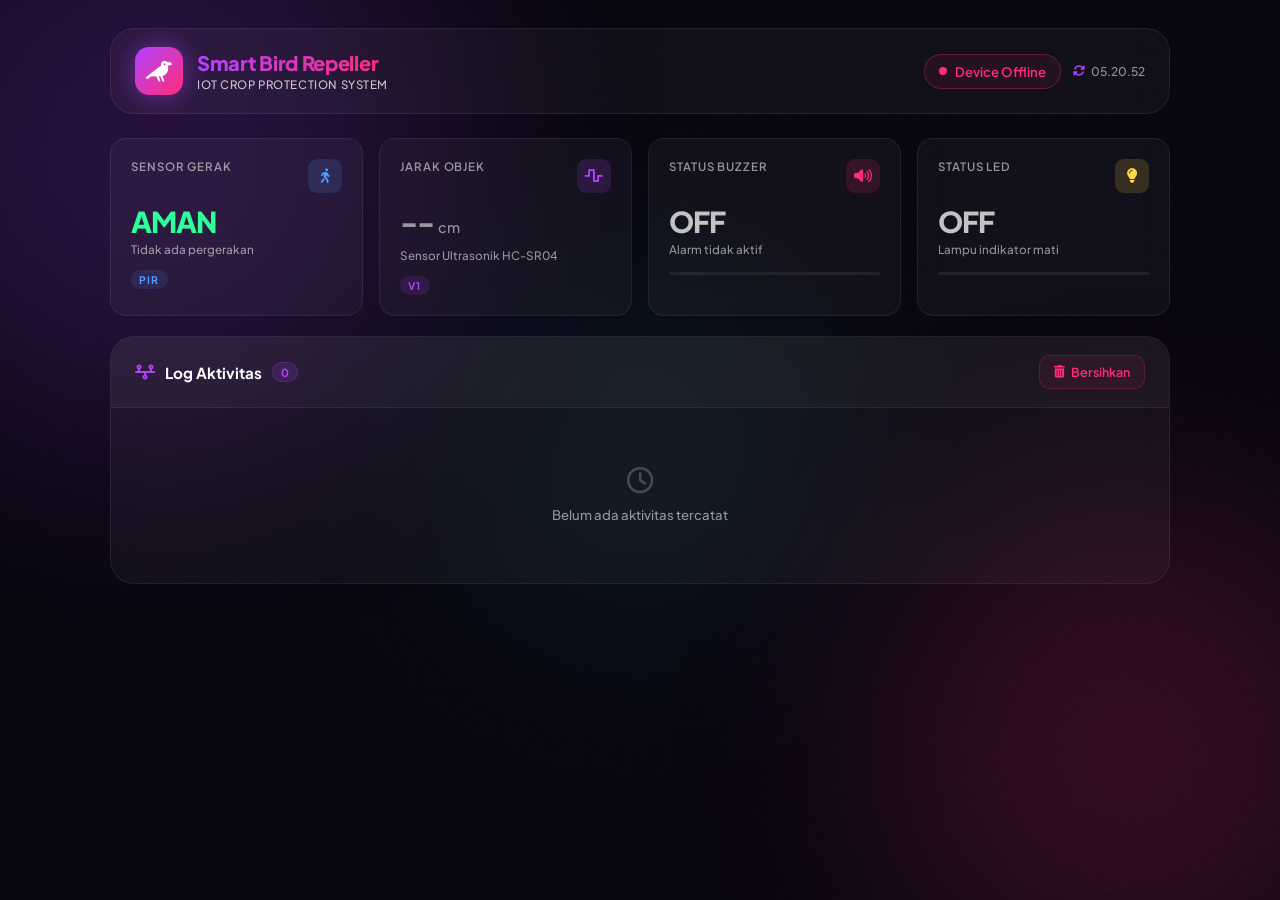
<file: index.html>
<!DOCTYPE html>
<html lang="id">
<head>
    <meta charset="UTF-8">
    <meta name="viewport" content="width=device-width, initial-scale=1.0">
    <title>Smart Bird Repeller | Dashboard</title>
    <meta name="description" content="Dashboard monitoring real-time sistem pengusir burung berbasis IoT dengan ESP32 dan Blynk Cloud.">

    <!-- Google Fonts: Plus Jakarta Sans -->
    <link rel="preconnect" href="https://fonts.googleapis.com">
    <link rel="preconnect" href="https://fonts.gstatic.com" crossorigin>
    <link href="https://fonts.googleapis.com/css2?family=Plus+Jakarta+Sans:wght@300;400;500;600;700;800&display=swap" rel="stylesheet">

    <!-- Font Awesome -->
    <link rel="stylesheet" href="https://cdnjs.cloudflare.com/ajax/libs/font-awesome/6.4.0/css/all.min.css">

    <!-- Custom CSS -->
    <link rel="stylesheet" href="css/style.css">
</head>
<body>

    <!-- Animated Background -->
    <div class="bg-orb bg-orb-1"></div>
    <div class="bg-orb bg-orb-2"></div>
    <div class="bg-orb bg-orb-3"></div>
    <div class="noise-overlay"></div>

    <div class="app-wrapper">

        <!-- ===== HEADER ===== -->
        <header class="header">
            <div class="header-logo">
                <div class="logo-icon">
                    <i class="fa-solid fa-crow"></i>
                </div>
                <div>
                    <h1 class="logo-title">Smart Bird Repeller</h1>
                    <p class="logo-sub">IoT Crop Protection System</p>
                </div>
            </div>

            <div class="header-right">
                <div class="status-badge" id="status-badge">
                    <span class="status-dot" id="status-dot"></span>
                    <span id="device-status">Checking...</span>
                </div>
                <div class="last-update">
                    <i class="fa-solid fa-rotate fa-spin" id="refresh-icon"></i>
                    <span id="last-update-time">--:--</span>
                </div>
            </div>
        </header>

        <!-- ===== SENSOR CARDS ===== -->
        <section class="cards-grid">

            <!-- PIR Card -->
            <div class="card card--pir" id="card-pir">
                <div class="card-header">
                    <span class="card-label">Sensor Gerak</span>
                    <div class="card-icon card-icon--blue">
                        <i class="fa-solid fa-person-walking"></i>
                    </div>
                </div>
                <div class="card-value" id="pir-value">AMAN</div>
                <p class="card-desc" id="pir-desc">Tidak ada pergerakan</p>
                <div class="card-badge card-badge--ok" id="pir-badge">PIR</div>
            </div>

            <!-- Distance Card -->
            <div class="card card--distance" id="card-distance">
                <div class="card-header">
                    <span class="card-label">Jarak Objek</span>
                    <div class="card-icon card-icon--purple">
                        <i class="fa-solid fa-wave-square"></i>
                    </div>
                </div>
                <div class="card-value-group">
                    <span class="card-value" id="distance-value">--</span>
                    <span class="card-unit">cm</span>
                </div>
                <p class="card-desc">Sensor Ultrasonik HC-SR04</p>
                <div class="card-badge card-badge--purple">V1</div>
            </div>

            <!-- Buzzer Card -->
            <div class="card card--buzzer" id="card-buzzer">
                <div class="card-header">
                    <span class="card-label">Status Buzzer</span>
                    <div class="card-icon card-icon--pink">
                        <i class="fa-solid fa-volume-high"></i>
                    </div>
                </div>
                <div class="card-value" id="buzzer-value">OFF</div>
                <p class="card-desc" id="buzzer-desc">Alarm tidak aktif</p>
                <div class="card-indicator" id="buzzer-indicator"></div>
            </div>

            <!-- LED Card -->
            <div class="card card--led" id="card-led">
                <div class="card-header">
                    <span class="card-label">Status LED</span>
                    <div class="card-icon card-icon--yellow">
                        <i class="fa-solid fa-lightbulb"></i>
                    </div>
                </div>
                <div class="card-value" id="led-value">OFF</div>
                <p class="card-desc" id="led-desc">Lampu indikator mati</p>
                <div class="card-indicator" id="led-indicator"></div>
            </div>

        </section>

        <!-- ===== ACTIVITY LOG ===== -->
        <section class="log-panel">
            <div class="log-header">
                <div class="log-title">
                    <i class="fa-solid fa-timeline"></i>
                    <h2>Log Aktivitas</h2>
                    <span class="log-count" id="log-count">0</span>
                </div>
                <button class="btn-clear" id="clear-log">
                    <i class="fa-solid fa-trash-can"></i>
                    <span>Bersihkan</span>
                </button>
            </div>
            <div class="log-body" id="log-container">
                <ul class="log-list" id="activity-list">
                    <li class="log-empty" id="empty-log-msg">
                        <i class="fa-regular fa-clock fa-2x"></i>
                        <p>Belum ada aktivitas tercatat</p>
                    </li>
                </ul>
            </div>
        </section>

    </div><!-- end app-wrapper -->

    <script src="js/config.js"></script>
    <script src="js/api.js"></script>
    <script src="js/app.js"></script>
</body>
</html>
</file>
<file: css/style.css>
/* ============================================
   SMART BIRD REPELLER - CYBERPUNK THEME
   Font: Plus Jakarta Sans
   ============================================ */

*, *::before, *::after {
    margin: 0;
    padding: 0;
    box-sizing: border-box;
}

:root {
    --bg-base:        #07050f;
    --bg-card:        rgba(255, 255, 255, 0.04);
    --bg-card-hover:  rgba(255, 255, 255, 0.07);
    --border:         rgba(255, 255, 255, 0.07);
    --border-glow:    rgba(178, 66, 255, 0.35);

    --pink:    #ff2d78;
    --purple:  #b242ff;
    --cyan:    #00e5ff;
    --yellow:  #ffd84d;
    --blue:    #4d9fff;
    --green:   #2dff9a;

    --text-primary:   #ffffff;
    --text-secondary: rgba(255, 255, 255, 0.75);
    --text-muted:     rgba(255, 255, 255, 0.55);

    --font: 'Plus Jakarta Sans', sans-serif;
    --radius-sm: 10px;
    --radius-md: 16px;
    --radius-lg: 24px;
}

/* ===== BASE ===== */
html { scroll-behavior: smooth; }

body {
    font-family: var(--font);
    background-color: var(--bg-base);
    color: var(--text-primary);
    min-height: 100vh;
    overflow-x: hidden;
    position: relative;
}

/* ===== ANIMATED BG ORBS ===== */
.bg-orb {
    position: fixed;
    border-radius: 50%;
    filter: blur(120px);
    pointer-events: none;
    z-index: 0;
    opacity: 0.18;
}
.bg-orb-1 {
    width: 600px; height: 600px;
    background: var(--purple);
    top: -150px; left: -150px;
    animation: orbFloat 12s ease-in-out infinite alternate;
}
.bg-orb-2 {
    width: 500px; height: 500px;
    background: var(--pink);
    bottom: -100px; right: -100px;
    animation: orbFloat 15s ease-in-out infinite alternate-reverse;
}
.bg-orb-3 {
    width: 350px; height: 350px;
    background: var(--cyan);
    top: 50%; left: 50%;
    transform: translate(-50%, -50%);
    opacity: 0.07;
    animation: orbFloat 10s ease-in-out infinite alternate;
}

@keyframes orbFloat {
    from { transform: translate(0, 0) scale(1); }
    to   { transform: translate(30px, 30px) scale(1.08); }
}

.noise-overlay {
    position: fixed;
    inset: 0;
    z-index: 1;
    pointer-events: none;
    opacity: 0.03;
    background-image: url("data:image/svg+xml,%3Csvg viewBox='0 0 200 200' xmlns='http://www.w3.org/2000/svg'%3E%3Cfilter id='n'%3E%3CfeTurbulence type='fractalNoise' baseFrequency='0.9' numOctaves='4' stitchTiles='stitch'/%3E%3C/filter%3E%3Crect width='100%25' height='100%25' filter='url(%23n)'/%3E%3C/svg%3E");
    background-size: 150px;
}

/* ===== WRAPPER ===== */
.app-wrapper {
    position: relative;
    z-index: 2;
    max-width: 1100px;
    margin: 0 auto;
    padding: 28px 20px 48px;
}

/* ===== HEADER ===== */
.header {
    display: flex;
    justify-content: space-between;
    align-items: center;
    gap: 16px;
    background: rgba(255,255,255,0.04);
    border: 1px solid var(--border);
    backdrop-filter: blur(20px);
    -webkit-backdrop-filter: blur(20px);
    border-radius: var(--radius-lg);
    padding: 18px 24px;
    margin-bottom: 24px;
    flex-wrap: wrap;
}

.header-logo {
    display: flex;
    align-items: center;
    gap: 14px;
}

.logo-icon {
    width: 48px; height: 48px;
    border-radius: 14px;
    background: linear-gradient(135deg, var(--purple), var(--pink));
    display: flex;
    align-items: center;
    justify-content: center;
    font-size: 1.3rem;
    color: #fff;
    box-shadow: 0 0 24px rgba(178, 66, 255, 0.5);
    flex-shrink: 0;
}

.logo-title {
    font-size: 1.25rem;
    font-weight: 800;
    letter-spacing: -0.3px;
    background: linear-gradient(90deg, var(--purple), var(--pink));
    -webkit-background-clip: text;
    -webkit-text-fill-color: transparent;
    background-clip: text;
}

.logo-sub {
    font-size: 0.72rem;
    font-weight: 500;
    color: var(--text-secondary);
    margin-top: 2px;
    letter-spacing: 0.05em;
    text-transform: uppercase;
}

.header-right {
    display: flex;
    align-items: center;
    gap: 12px;
    flex-wrap: wrap;
}

/* Status Badge */
.status-badge {
    display: flex;
    align-items: center;
    gap: 8px;
    padding: 8px 14px;
    border-radius: 999px;
    border: 1px solid var(--border);
    background: rgba(255,255,255,0.05);
    font-size: 0.82rem;
    font-weight: 600;
    color: var(--text-secondary);
    transition: all 0.4s ease;
}

.status-badge.online {
    border-color: rgba(45, 255, 154, 0.3);
    background: rgba(45, 255, 154, 0.08);
    color: var(--green);
}

.status-badge.offline {
    border-color: rgba(255, 45, 120, 0.3);
    background: rgba(255, 45, 120, 0.08);
    color: var(--pink);
}

.status-dot {
    width: 8px; height: 8px;
    border-radius: 50%;
    background: currentColor;
    display: inline-block;
}

.status-badge.online .status-dot {
    box-shadow: 0 0 0 3px rgba(45, 255, 154, 0.25);
    animation: pulse 2s ease-in-out infinite;
}

@keyframes pulse {
    0%, 100% { transform: scale(1); opacity: 1; }
    50% { transform: scale(1.3); opacity: 0.7; }
}

.last-update {
    display: flex;
    align-items: center;
    gap: 6px;
    font-size: 0.75rem;
    color: var(--text-muted);
    font-weight: 500;
}

.last-update i { color: var(--purple); }

/* ===== CARDS GRID ===== */
.cards-grid {
    display: grid;
    grid-template-columns: repeat(4, 1fr);
    gap: 16px;
    margin-bottom: 20px;
}

/* ===== CARD BASE ===== */
.card {
    background: var(--bg-card);
    border: 1px solid var(--border);
    border-radius: var(--radius-md);
    padding: 20px;
    backdrop-filter: blur(16px);
    -webkit-backdrop-filter: blur(16px);
    transition: transform 0.3s ease, border-color 0.3s ease, box-shadow 0.3s ease;
    position: relative;
    overflow: hidden;
    cursor: default;
}

.card::before {
    content: '';
    position: absolute;
    top: 0; left: 0; right: 0;
    height: 2px;
    border-radius: var(--radius-md) var(--radius-md) 0 0;
    opacity: 0;
    transition: opacity 0.3s;
}

.card--pir::before     { background: linear-gradient(90deg, var(--blue), var(--cyan)); }
.card--distance::before { background: linear-gradient(90deg, var(--purple), var(--cyan)); }
.card--buzzer::before  { background: linear-gradient(90deg, var(--pink), var(--purple)); }
.card--led::before     { background: linear-gradient(90deg, var(--yellow), var(--pink)); }

.card:hover {
    transform: translateY(-4px);
    border-color: var(--border-glow);
    box-shadow: 0 16px 48px rgba(178, 66, 255, 0.12);
}

.card:hover::before { opacity: 1; }

.card.alert {
    border-color: rgba(255, 45, 120, 0.5);
    box-shadow: 0 0 30px rgba(255, 45, 120, 0.15);
    animation: cardPulse 1.5s ease-in-out infinite;
}

@keyframes cardPulse {
    0%, 100% { box-shadow: 0 0 20px rgba(255, 45, 120, 0.15); }
    50%       { box-shadow: 0 0 40px rgba(255, 45, 120, 0.3); }
}

.card.active-glow {
    border-color: rgba(45, 255, 154, 0.4);
    box-shadow: 0 0 30px rgba(45, 255, 154, 0.12);
}

/* Card Header */
.card-header {
    display: flex;
    justify-content: space-between;
    align-items: flex-start;
    margin-bottom: 14px;
}

.card-label {
    font-size: 0.72rem;
    font-weight: 600;
    color: var(--text-muted);
    text-transform: uppercase;
    letter-spacing: 0.08em;
}

.card-icon {
    width: 34px; height: 34px;
    border-radius: 9px;
    display: flex;
    align-items: center;
    justify-content: center;
    font-size: 0.9rem;
    flex-shrink: 0;
}
.card-icon--blue   { background: rgba(77,159,255,0.15); color: var(--blue); }
.card-icon--purple { background: rgba(178,66,255,0.15); color: var(--purple); }
.card-icon--pink   { background: rgba(255,45,120,0.15); color: var(--pink); }
.card-icon--yellow { background: rgba(255,216,77,0.15); color: var(--yellow); }

/* Card Value */
.card-value {
    font-size: 1.8rem;
    font-weight: 800;
    line-height: 1;
    color: var(--text-primary);
    margin-bottom: 6px;
    transition: color 0.3s ease;
    letter-spacing: -1px;
}

.card-value-group {
    display: flex;
    align-items: baseline;
    gap: 4px;
    margin-bottom: 6px;
}

.card-unit {
    font-size: 0.9rem;
    font-weight: 500;
    color: var(--text-muted);
}

.card-desc {
    font-size: 0.73rem;
    font-weight: 500;
    color: var(--text-muted);
    line-height: 1.4;
}

/* Card Badge */
.card-badge {
    display: inline-block;
    margin-top: 12px;
    font-size: 0.65rem;
    font-weight: 700;
    letter-spacing: 0.12em;
    text-transform: uppercase;
    padding: 3px 8px;
    border-radius: 999px;
}
.card-badge--ok     { background: rgba(77,159,255,0.12); color: var(--blue); }
.card-badge--purple { background: rgba(178,66,255,0.12); color: var(--purple); }
.card-badge--alert  { background: rgba(255,45,120,0.15); color: var(--pink); }

/* Card Indicator Bar */
.card-indicator {
    height: 3px;
    border-radius: 999px;
    background: rgba(255,255,255,0.07);
    margin-top: 14px;
    overflow: hidden;
    position: relative;
}

.card-indicator::after {
    content: '';
    position: absolute;
    top: 0; left: 0; bottom: 0;
    width: 0%;
    transition: width 0.5s ease, background 0.3s;
    border-radius: 999px;
}

.card--buzzer.active .card-indicator::after {
    width: 100%;
    background: linear-gradient(90deg, var(--pink), var(--purple));
    box-shadow: 0 0 8px var(--pink);
    animation: scanLine 1s linear infinite;
}

.card--led.active .card-indicator::after {
    width: 100%;
    background: linear-gradient(90deg, var(--yellow), var(--pink));
    box-shadow: 0 0 8px var(--yellow);
    animation: scanLine 1s linear infinite;
}

@keyframes scanLine {
    0%   { opacity: 1; }
    50%  { opacity: 0.5; }
    100% { opacity: 1; }
}

/* ===== LOG PANEL ===== */
.log-panel {
    background: var(--bg-card);
    border: 1px solid var(--border);
    border-radius: var(--radius-lg);
    overflow: hidden;
    backdrop-filter: blur(16px);
    -webkit-backdrop-filter: blur(16px);
}

.log-header {
    display: flex;
    justify-content: space-between;
    align-items: center;
    padding: 18px 24px;
    border-bottom: 1px solid var(--border);
    background: rgba(255,255,255,0.03);
    flex-wrap: wrap;
    gap: 12px;
}

.log-title {
    display: flex;
    align-items: center;
    gap: 10px;
}

.log-title i { color: var(--purple); font-size: 1rem; }

.log-title h2 {
    font-size: 0.95rem;
    font-weight: 700;
    color: var(--text-primary);
}

.log-count {
    background: rgba(178, 66, 255, 0.15);
    color: var(--purple);
    font-size: 0.7rem;
    font-weight: 700;
    padding: 2px 8px;
    border-radius: 999px;
    border: 1px solid rgba(178, 66, 255, 0.2);
    min-width: 24px;
    text-align: center;
}

.btn-clear {
    display: flex;
    align-items: center;
    gap: 6px;
    padding: 8px 14px;
    background: rgba(255, 45, 120, 0.08);
    border: 1px solid rgba(255, 45, 120, 0.2);
    color: var(--pink);
    border-radius: var(--radius-sm);
    font-family: var(--font);
    font-size: 0.78rem;
    font-weight: 600;
    cursor: pointer;
    transition: all 0.2s ease;
}

.btn-clear:hover {
    background: rgba(255, 45, 120, 0.16);
    border-color: rgba(255, 45, 120, 0.4);
    box-shadow: 0 0 16px rgba(255, 45, 120, 0.15);
}

.log-body {
    max-height: 380px;
    overflow-y: auto;
    padding: 12px;
}

.log-list { list-style: none; display: flex; flex-direction: column; gap: 8px; }

/* Log Empty State */
.log-empty {
    display: flex;
    flex-direction: column;
    align-items: center;
    gap: 12px;
    padding: 48px 20px;
    color: var(--text-muted);
    font-size: 0.82rem;
    font-weight: 500;
}
.log-empty i { opacity: 0.4; }

/* Log Item */
.log-item {
    display: flex;
    justify-content: space-between;
    align-items: center;
    padding: 14px 16px;
    background: rgba(255,45,120,0.05);
    border: 1px solid rgba(255,45,120,0.12);
    border-radius: var(--radius-sm);
    animation: slideDown 0.3s ease-out;
    gap: 12px;
}

@keyframes slideDown {
    from { opacity: 0; transform: translateY(-8px); }
    to   { opacity: 1; transform: translateY(0); }
}

.log-item-left {
    display: flex;
    align-items: center;
    gap: 12px;
}

.log-item-icon {
    width: 36px; height: 36px;
    border-radius: 10px;
    background: rgba(255,45,120,0.1);
    color: var(--pink);
    display: flex; align-items: center; justify-content: center;
    flex-shrink: 0;
    font-size: 0.85rem;
}

.log-item-label {
    font-size: 0.82rem;
    font-weight: 700;
    color: var(--pink);
    margin-bottom: 2px;
}

.log-item-time {
    font-size: 0.7rem;
    color: var(--text-muted);
    font-weight: 500;
}

.log-item-dist {
    text-align: right;
    flex-shrink: 0;
}

.log-item-dist .val {
    font-size: 1rem;
    font-weight: 800;
    color: var(--text-primary);
}

.log-item-dist .unit {
    font-size: 0.7rem;
    color: var(--text-muted);
    font-weight: 500;
}

/* ===== CUSTOM SCROLLBAR ===== */
::-webkit-scrollbar { width: 5px; }
::-webkit-scrollbar-track { background: transparent; }
::-webkit-scrollbar-thumb { background: rgba(178,66,255,0.4); border-radius: 99px; }
::-webkit-scrollbar-thumb:hover { background: rgba(178,66,255,0.7); }

/* ===== RESPONSIVE: TABLET ===== */
@media (max-width: 900px) {
    .cards-grid { grid-template-columns: repeat(2, 1fr); }
    .card-value  { font-size: 1.6rem; }
}

/* ===== RESPONSIVE: MOBILE ===== */
@media (max-width: 600px) {
    .app-wrapper { padding: 16px 14px 36px; }

    .header {
        padding: 14px 16px;
        border-radius: var(--radius-md);
        gap: 12px;
    }

    .logo-title { font-size: 1.05rem; }
    .logo-icon  { width: 40px; height: 40px; font-size: 1.1rem; }

    /* 2 kolom di mobile */
    .cards-grid {
        grid-template-columns: repeat(2, 1fr);
        gap: 12px;
    }

    .card { padding: 14px; }
    .card-value  { font-size: 1.4rem; }
    .card-label  { font-size: 0.65rem; }

    .log-header  { padding: 14px 16px; }
    .log-body    { max-height: 300px; }

    .btn-clear span { display: none; }
}

@media (max-width: 380px) {
    .card-value { font-size: 1.2rem; }
    .logo-sub   { display: none; }
}
</file>
